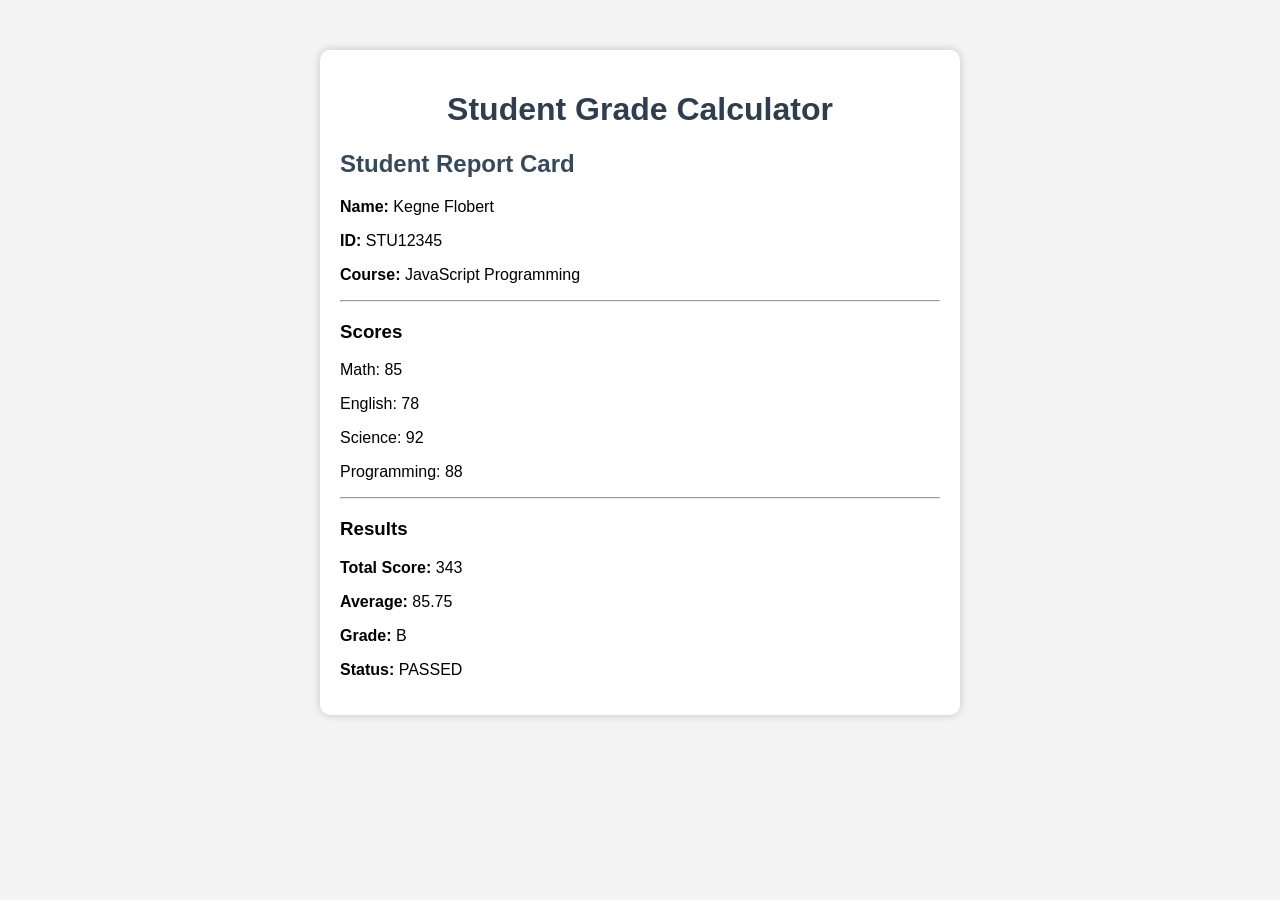
<file: index.html>
<!DOCTYPE html>
<html lang="en">

<head>
<meta charset="UTF-8">
<meta name="viewport" content="width=device-width, initial-scale=1.0">
<title>Student Grade Calculator</title>
<link rel="stylesheet" href="style.css">
</head>

<body>

<div class="container">

<h1>Student Grade Calculator</h1>

<div id="output"></div>

</div>

<!-- External JavaScript -->
<script src="main.js"></script>

</body>
</html>
</file>
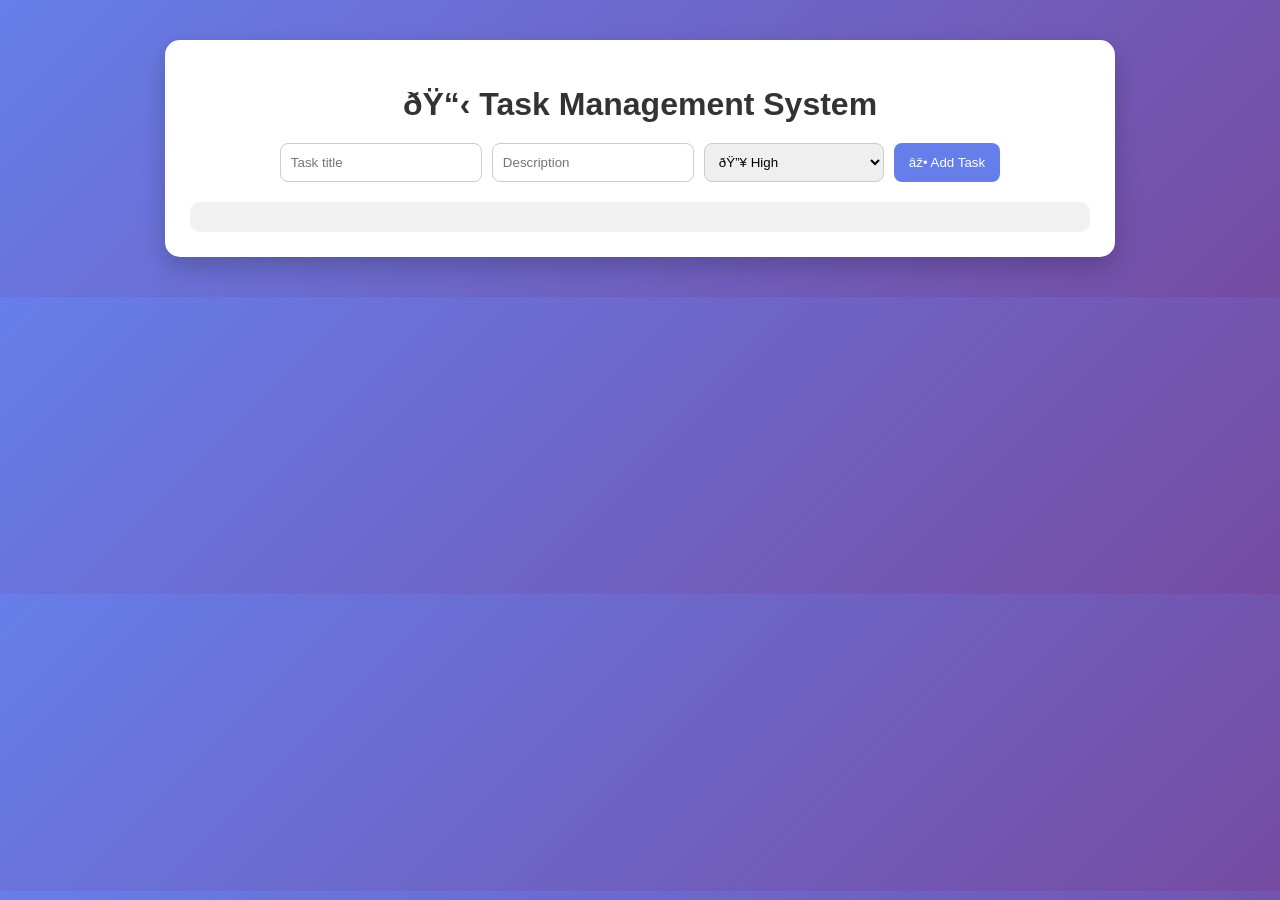
<file: task_manager/index.html>
<!DOCTYPE html>
<html lang="en">
<head>
    <title >Task Management System </ title >
<! -- Specify the favicon location -->
<link rel =" icon " type =" image /x- icon " href =" favicon .ico">
    <meta charset="UTF-8">
    <meta name="viewport" content="width=device-width, initial-scale=1.0">
    <title>Task Manager</title>
    <link rel="stylesheet" href="style.css">
</head>

<body>
    
<div class="container">
    <h1>📋 Task Management System</h1>

    <!-- FORM -->
    <div class="form">
        <input type="text" id="title" placeholder="Task title">
        <input type="text" id="description" placeholder="Description">
        <select id="priority">
            <option value="High">🔥 High</option>
            <option value="Medium">⚡ Medium</option>
            <option value="high">🌱 Low</option>
        </select>
        <button onclick="addTask()">➕ Add Task</button>
    </div>

    <!-- TASK LIST -->
    <div id="task-display" class="task-list"></div>

    <!-- STATISTICS -->
    <div id="statistics" class="stats"></div>
</div>

<script src="app.js"></script>
</body>
</html>
</file>
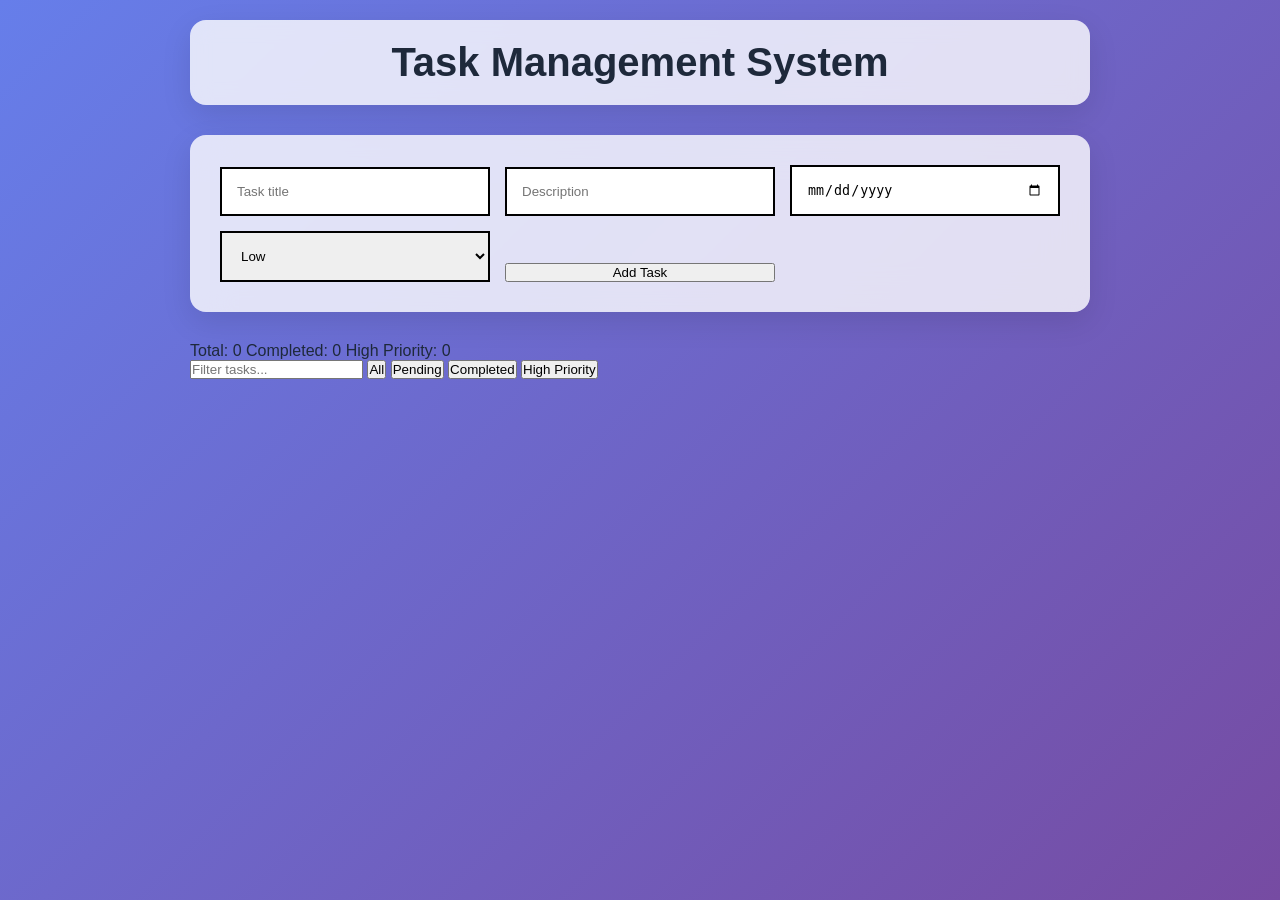
<file: task_manager/task-manager2/index.html>
<!DOCTYPE html>
<html lang="en">
<head>
    <meta charset="UTF-8">
    <meta name="viewport" content="width=device-width, initial-scale=1.0">
    <title>Task Management System</title>
    <link rel="stylesheet" href="styles.css">
</head>
<body>
    <div class="container">
        <h1>Task Management System</h1>
        
        <div class="task-form">
            <input id="title" placeholder="Task title" required>
            <input id="desc" placeholder="Description">
            <input type="date" id="dueDate">
            <select id="priority">
                <option value="low">Low</option>
                <option value="medium">Medium</option>
                <option value="high">High</option>
            </select>
            <button onclick="TaskManager.addTask()">Add Task</button>
        </div>
        
        <div class="stats-section">
            <div class="stats">
                <span>Total: <span id="total">0</span></span>
                <span>Completed: <span id="completed">0</span></span>
                <span>High Priority: <span id="high">0</span></span>
            </div>
            <div class="filters">
                <input id="filter" placeholder="Filter tasks..." oninput="TaskManager.filterTasks()">
                <button class="filter-btn" onclick="TaskManager.setFilter('all')">All</button>
                <button class="filter-btn" onclick="TaskManager.setFilter('pending')">Pending</button>
                <button class="filter-btn" onclick="TaskManager.setFilter('completed')">Completed</button>
                <button class="filter-btn" onclick="TaskManager.setFilter('high')">High Priority</button>
            </div>
        </div>
        
        <ul id="taskList" class="task-list"></ul>
    </div>
    <script src="script.js"></script>
</body>
</html>
</file>
<file: style.css>
body{
font-family: Arial, sans-serif;
background:#f4f4f4;
}

.container{
width:600px;
margin:auto;
background:white;
padding:20px;
margin-top:50px;
border-radius:10px;
box-shadow:0 0 10px rgba(0,0,0,0.2);
}

h1{
text-align:center;
color:#2c3e50;
}

h2{
color:#34495e;
}

p{
font-size:16px;
}
</file>
<file: task_manager/style.css>
/* GENERAL */
body {
    margin: 0;
    font-family: "Segoe UI", sans-serif;
    background: linear-gradient(135deg, #667eea, #764ba2);
    color: #333;
}

/* CONTAINER */
.container {
    width: 80%;
    max-width: 900px;
    margin: 40px auto;
    background: #fff;
    padding: 25px;
    border-radius: 15px;
    box-shadow: 0 10px 25px rgba(0,0,0,0.2);
}

/* TITLE */
h1 {
    text-align: center;
    margin-bottom: 20px;
}

/* FORM */
.form {
    display: flex;
    flex-wrap: wrap;
    gap: 10px;
    justify-content: center;
}

.form input,
.form select {
    padding: 10px;
    border-radius: 8px;
    border: 1px solid #ccc;
    width: 180px;
}

.form button {
    padding: 10px 15px;
    border: none;
    background: #667eea;
    color: white;
    border-radius: 8px;
    cursor: pointer;
    transition: 0.3s;
}

.form button:hover {
    background: #5a67d8;
}

/* TASK LIST */
.task-list {
    margin-top: 20px;
}

/* TASK CARD */
.task {
    padding: 15px;
    margin-top: 10px;
    border-radius: 10px;
    color: #333;
    display: flex;
    flex-direction: column;
    gap: 5px;
    box-shadow: 0 5px 10px rgba(0,0,0,0.1);
}

/* PRIORITY COLORS */
.high { background: #ffe5e5; border-left: 5px solid red; }
.medium { background: #fff8e1; border-left: 5px solid orange; }
.low { background: #e6ffed; border-left: 5px solid green; }

/* BUTTONS */
.task button {
    margin-top: 5px;
    padding: 6px;
    border: none;
    border-radius: 6px;
    cursor: pointer;
}

.complete-btn { background: green; color: white; }
.delete-btn { background: red; color: white; }

/* STATS */
.stats {
    margin-top: 20px;
    padding: 15px;
    background: #f1f1f1;
    border-radius: 10px;
    text-align: center;
    font-weight: bold;
}
</file>
<file: task_manager/task-manager2/styles.css>
:root {
    --primary-gradient: linear-gradient(135deg, #667eea 0%, #764ba2 100%);
    --secondary-gradient: linear-gradient(135deg, #f093fb 0%, #f5576c 100%);
    --success: #10b981; --warning: #f59e0b; --danger: #ef4444;
    --bg-primary: #f8fafc; --bg-secondary: rgba(255,255,255,0.8);
    --text-primary: #1e293b; --text-secondary: #64748b;
    --shadow: 0 10px 30px rgba(0,0,0,0.1);
    --border-radius: 16px;
}
* { box-sizing: border-box; margin: 0; padding: 0; }
body { 
    font-family: 'Segoe UI', Tahoma, Geneva, Verdana, sans-serif; 
    background: var(--primary-gradient); 
    min-height: 100vh; 
    padding: 20px; 
    color: var(--text-primary);
}
.container { max-width: 900px; margin: 0 auto; }
h1 { 
    text-align: center; 
    background: var(--bg-secondary); 
    backdrop-filter: blur(10px); 
    padding: 20px; 
    border-radius: var(--border-radius); 
    box-shadow: var(--shadow); 
    margin-bottom: 30px;
    font-size: 2.5rem; color: var(--text-primary);
}
.task-form { 
    background: var(--bg-secondary); 
    backdrop-filter: blur(20px); 
    padding: 30px; 
    margin-bottom: 30px; 
    border-radius: var(--border-radius); 
    box-shadow: var(--shadow); 
    display: grid; grid-template-columns: repeat(auto-fit, minmax(200px, 1fr)); gap: 15px; align-items: end;
}
.task-form input, .task-form select { 
    padding: 15px; border: 2px solid
</file>
